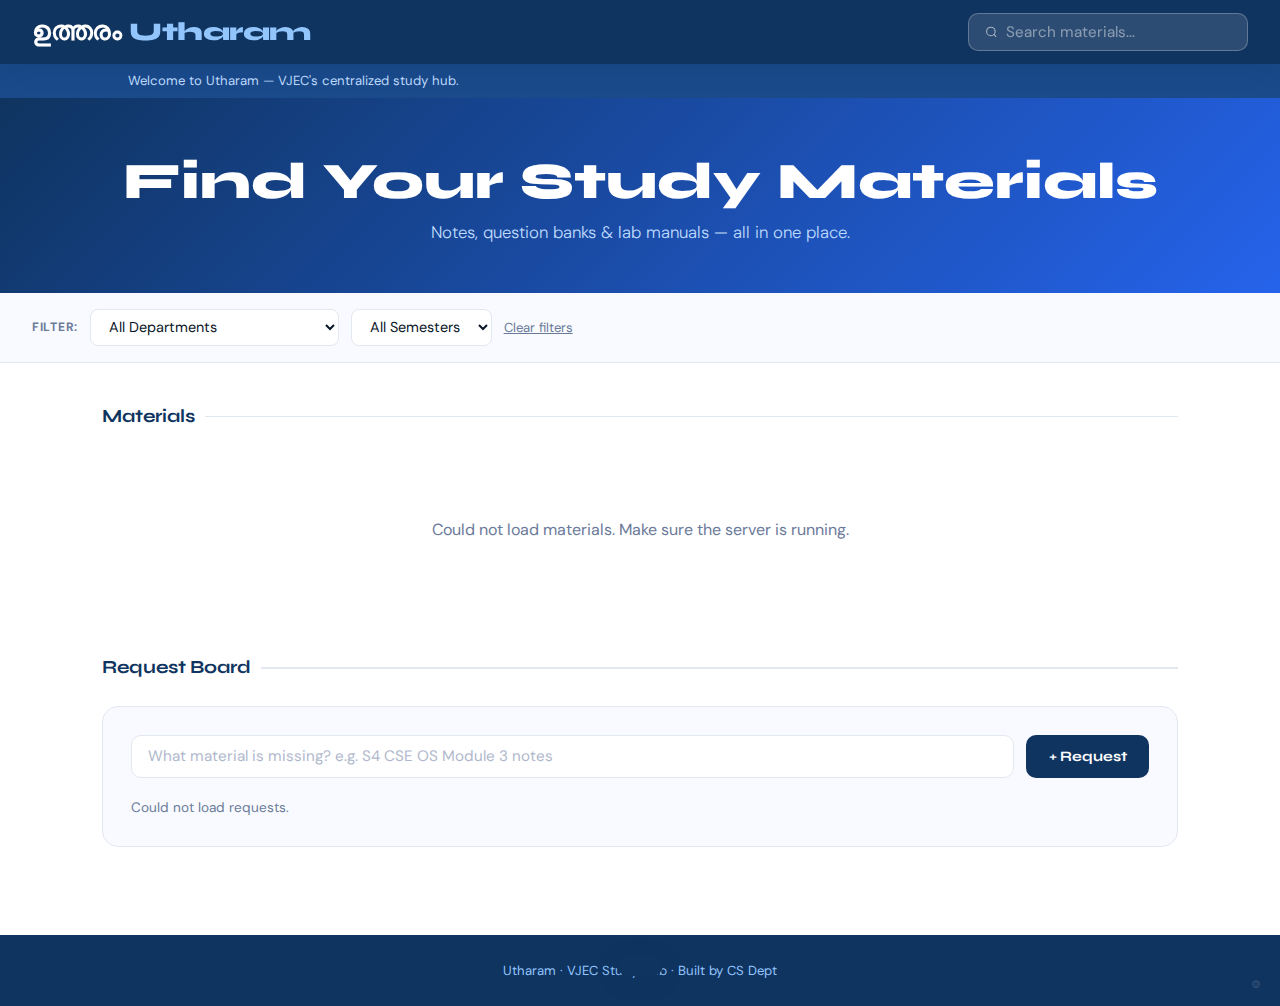
<file: frontend/index.html>
<!DOCTYPE html>
<html lang="en">

<head>
    <meta charset="UTF-8" />
    <meta name="viewport" content="width=device-width, initial-scale=1.0" />
    <title>Utharam — VJEC Study Hub</title>
    
    <link rel="stylesheet" href="css/style.css" />
</head>

<body>

    <!-- NAV -->
    <nav>
        <div class="brand">ഉത്തരം <span>Utharam</span></div>
        <div class="nav-search">
            <svg width="14" height="14" fill="none" stroke="rgba(255,255,255,0.6)" stroke-width="2" viewBox="0 0 24 24">
                <circle cx="11" cy="11" r="8" />
                <path d="m21 21-4.35-4.35" />
            </svg>
            <input type="text" id="searchInput" placeholder="Search materials..." />
        </div>
    </nav>

    <!-- MARQUEE -->
    <div class="marquee-bar">
        <span class="marquee-inner" id="marqueeText"> Welcome to Utharam — VJEC's centralized study hub.</span>
    </div>

    <!-- HERO -->
    <div class="hero">
        <h1>Find Your Study Materials</h1>
        <p>Notes, question banks & lab manuals — all in one place.</p>
    </div>

    <!-- FILTER BAR -->
    <div class="filter-bar">
        <label>Filter:</label>
        <select id="deptFilter">
            <option value="">All Departments</option>
            <option>CSE</option>
            <option>Cyber Security</option>
            <option>ADS</option>
            <option>Mechanical</option>
            <option>Electronics & Communication</option>
            <option>Electrical & Electronics</option>
            <option>Civil Engineering</option>
        </select>
        <select id="semFilter">
            <option value="">All Semesters</option>
            <option>S1</option>
            <option>S2</option>
            <option>S3</option>
            <option>S4</option>
            <option>S5</option>
            <option>S6</option>
            <option>S7</option>
            <option>S8</option>
        </select>
        <button class="btn-clear" onclick="clearFilters()">Clear filters</button>
    </div>

    <!-- MAIN -->
    <main>
        <div class="section-title"> Materials</div>
        <div id="materialsContainer" class="material-grid">
            <div class="loading">
                <div class="spinner"></div>
            </div>
        </div>

        <div class="section-title"> Request Board</div>
        <div class="request-section">
            <div class="request-input-row">
                <input class="request-input" id="requestInput" type="text"
                    placeholder="What material is missing? e.g. S4 CSE OS Module 3 notes" maxlength="200" />
                <button class="btn-submit" onclick="submitRequest()">+ Request</button>
            </div>
            <div id="requestList" class="request-list">
                <div class="loading">
                    <div class="spinner"></div>
                </div>
            </div>
        </div>
    </main>

    <!-- FOOTER -->
    <footer>
        <p>Utharam · VJEC Study Hub · Built by CS Dept</p>
        <a class="admin-link" href="admin.html">⚙</a>
    </footer>

    <div class="toast" id="toast"></div>


    <!-- PAYMENT MODAL -->
    <div class="pay-modal-overlay" id="paymentModal">
      <div class="pay-modal">
        <div class="pay-modal-header">
          <div>
            <div class="pay-modal-label">Purchase Material</div>
            <div class="pay-modal-title" id="payModalTitle"></div>
          </div>
          <button class="pay-modal-close" onclick="closePaymentModal()">&#x2715;</button>
        </div>
        <div class="pay-amount-box">
          <span>Total Amount</span>
          <strong id="payModalPrice"></strong>
        </div>
        <div class="pay-form">
          <div class="pay-field">
            <label>Cardholder Name</label>
            <input type="text" id="payName" placeholder="Name on card" />
          </div>
          <div class="pay-field">
            <label>Card Number</label>
            <input type="text" id="payCardNumber" placeholder="1234 5678 9012 3456" maxlength="19" />
          </div>
          <div class="pay-field-row">
            <div class="pay-field">
              <label>Expiry</label>
              <input type="text" id="payExpiry" placeholder="MM/YY" maxlength="5" />
            </div>
            <div class="pay-field">
              <label>CVV</label>
              <input type="text" id="payCvv" placeholder="123" maxlength="3" />
            </div>
          </div>
          <div class="pay-error" id="payError"></div>
          <button class="pay-btn" id="payBtn" onclick="processPayment()">Pay &amp; Download</button>
          <div class="pay-note">&#x1F512; Simulated payment &#x2014; no real charges</div>
        </div>
      </div>
    </div>
    <script src="js/main.js"></script>
</body>

</html>
</file>
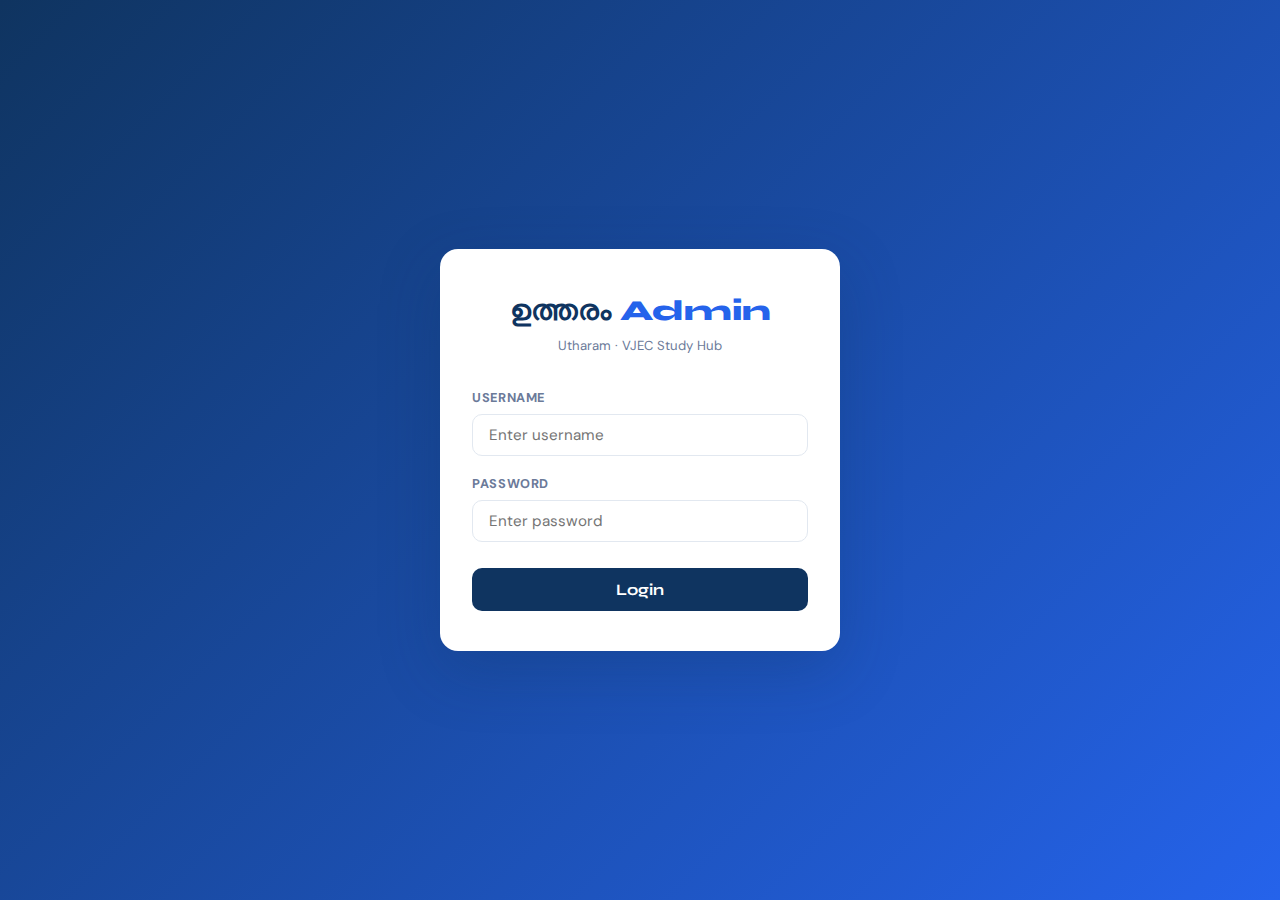
<file: frontend/admin.html>
<!DOCTYPE html>
<html lang="en">

<head>
    <meta charset="UTF-8" />
    <meta name="viewport" content="width=device-width, initial-scale=1.0" />
    <title>Utharam — Admin Panel</title>
    <link rel="stylesheet" href="css/admin.css" />
</head>

<body>

    <!-- LOGIN PAGE -->
    <div class="login-page" id="loginPage">
        <div class="login-box">
            <div class="login-logo">
                <h1>ഉത്തരം <span>Admin</span></h1>
                <p>Utharam · VJEC Study Hub</p>
            </div>
            <div class="login-error" id="loginError"></div>
            <div class="form-group">
                <label>Username</label>
                <input type="text" id="loginUsername" placeholder="Enter username" autocomplete="username" />
            </div>
            <div class="form-group">
                <label>Password</label>
                <input type="password" id="loginPassword" placeholder="Enter password"
                    autocomplete="current-password" />
            </div>
            <button class="btn-primary" onclick="login()">Login</button>
        </div>
    </div>

    <!-- ADMIN LAYOUT -->
    <div class="admin-layout" id="adminLayout">

        <!-- SIDEBAR -->
        <aside class="sidebar">
            <div class="sidebar-brand">
                ഉത്തരം <span>Admin</span>
                <small>VJEC Study Hub</small>
            </div>
            <nav class="sidebar-nav">
                <div class="nav-item active" data-panel="panelMaterials">
                    <svg width="16" height="16" fill="none" stroke="currentColor" stroke-width="2" viewBox="0 0 24 24">
                        <path
                            d="M9 12h6m-6 4h6m2 5H7a2 2 0 01-2-2V5a2 2 0 012-2h5.586a1 1 0 01.707.293l5.414 5.414a1 1 0 01.293.707V19a2 2 0 01-2 2z" />
                    </svg>
                    Materials
                </div>
                <div class="nav-item" data-panel="panelUpload">
                    <svg width="16" height="16" fill="none" stroke="currentColor" stroke-width="2" viewBox="0 0 24 24">
                        <path d="M21 15v4a2 2 0 01-2 2H5a2 2 0 01-2-2v-4M17 8l-5-5-5 5M12 3v12" />
                    </svg>
                    Upload
                </div>
                <div class="nav-item" data-panel="panelRequests">
                    <svg width="16" height="16" fill="none" stroke="currentColor" stroke-width="2" viewBox="0 0 24 24">
                        <path
                            d="M8 10h.01M12 10h.01M16 10h.01M9 16H5a2 2 0 01-2-2V6a2 2 0 012-2h14a2 2 0 012 2v8a2 2 0 01-2 2h-5l-5 5v-5z" />
                    </svg>
                    Requests
                </div>
                <div class="nav-item" data-panel="panelAnnouncements">
                    <svg width="16" height="16" fill="none" stroke="currentColor" stroke-width="2" viewBox="0 0 24 24">
                        <path
                            d="M11 5.882V19.24a1.76 1.76 0 01-3.417.592l-2.147-6.15M18 13a3 3 0 100-6M5.436 13.683A4.001 4.001 0 017 6h1.832c4.1 0 7.625-1.234 9.168-3v14c-1.543-1.766-5.067-3-9.168-3H7a3.988 3.988 0 01-1.564-.317z" />
                    </svg>
                    Announcements
                </div>
            </nav>
            <div class="sidebar-footer">
                <button class="btn-logout" onclick="logout()">Logout</button>
            </div>
        </aside>

        <!-- MAIN CONTENT -->
        <main class="admin-main">

            <!-- MATERIALS PANEL -->
            <div class="panel active" id="panelMaterials">
                <div class="page-header">
                    <h2>Materials</h2>
                    <p>All uploaded study materials</p>
                </div>
                <div class="card">
                    <div class="card-title">Uploaded Materials</div>
                    <div style="overflow-x:auto">
                        <table class="materials-table">
                            <thead>
                                <tr>
                                    <th>Title</th>
                                    <th>Dept</th>
                                    <th>Sem</th>
                                    <th>Subject</th>
                                    <th>Date</th>
                                    <th>Action</th>
                                </tr>
                            </thead>
                            <tbody id="materialsTableBody">
                                <tr class="empty-row">
                                    <td colspan="6">Loading...</td>
                                </tr>
                            </tbody>
                        </table>
                    </div>
                </div>
            </div>

            <!-- UPLOAD PANEL -->
            <div class="panel" id="panelUpload">
                <div class="page-header">
                    <h2>Upload Material</h2>
                    <p>Add a new study material to the hub</p>
                </div>
                <div class="card">
                    <div class="card-title">Material Details</div>
                    <div class="form-grid">
                        <div class="form-group">
                            <label>Title *</label>
                            <input type="text" id="matTitle" placeholder="e.g. OS Module 3 Notes" />
                        </div>
                        <div class="form-group">
                            <label>Subject *</label>
                            <input type="text" id="matSubject" placeholder="e.g. Operating Systems" />
                        </div>
                        <div class="form-group">
                            <label>Department *</label>
                            <select id="matDept">
                                <option value="">Select Department</option>
                                <option>CSE</option>
                                <option>Cyber Security</option>
                                <option>ADS</option>
                                <option>Mechanical</option>
                                <option>Electronics & Communication</option>
                                <option>Electrical & Electronics</option>
                                <option>Civil Engineering</option>
                            </select>
                        </div>
                        <div class="form-group">
                            <label>Semester *</label>
                            <select id="matSem">
                                <option value="">Select Semester</option>
                                <option>S1</option>
                                <option>S2</option>
                                <option>S3</option>
                                <option>S4</option>
                                <option>S5</option>
                                <option>S6</option>
                                <option>S7</option>
                                <option>S8</option>
                            </select>
                        </div>
                        <div class="form-group">
                            <label>Date *</label>
                            <input type="date" id="matDate" />
                        </div>
                        <div class="form-group full">
                            <label>Description (max 100 chars)</label>
                            <input type="text" id="matDescription" placeholder="Short description of this material"
                                maxlength="100" />
                            <div class="char-count" id="charCount">0/100</div>
                        </div>
                        <div class="form-group full">
                            <label>File * (PDF, DOCX, ZIP)</label>
                            <div class="file-drop" id="fileDrop">
                                <svg width="32" height="32" fill="none" stroke="#94a3b8" stroke-width="1.5"
                                    viewBox="0 0 24 24">
                                    <path d="M21 15v4a2 2 0 01-2 2H5a2 2 0 01-2-2v-4M17 8l-5-5-5 5M12 3v12" />
                                </svg>
                                <p>Drag & drop file here or click to browse</p>
                                <div class="file-name" id="fileName"></div>
                                <input type="file" id="fileInput" accept=".pdf,.docx,.doc,.ppt,.pptx,.zip" />
                            </div>
                        </div>
                    </div>
                    <div class="form-grid" style="margin-top:0">
                        <div class="form-group">
                            <label>Premium Material</label>
                            <div class="toggle-row">
                                <label class="toggle-switch">
                                    <input type="checkbox" id="matIsPremium" onchange="togglePriceField()" />
                                    <span class="toggle-slider"></span>
                                </label>
                                <span class="toggle-label" id="toggleLabel">Free</span>
                            </div>
                        </div>
                        <div class="form-group" id="priceField" style="display:none">
                            <label>Price (₹) *</label>
                            <input type="number" id="matPrice" placeholder="e.g. 49" min="1" step="1" />
                        </div>
                    </div>
                    <button class="btn-submit-form" id="uploadBtn" onclick="uploadMaterial()">Upload Material</button>
                </div>
            </div>

            <!-- REQUESTS PANEL -->
            <div class="panel" id="panelRequests">
                <div class="page-header">
                    <h2>Request Board</h2>
                    <p>Student material requests sorted by upvotes</p>
                </div>
                <div class="card">
                    <div class="card-title">All Requests</div>
                    <div style="overflow-x:auto">
                        <table class="requests-table">
                            <thead>
                                <tr>
                                    <th>Request</th>
                                    <th>Upvotes</th>
                                    <th>Action</th>
                                </tr>
                            </thead>
                            <tbody id="requestsTableBody">
                                <tr class="empty-row">
                                    <td colspan="3">Loading...</td>
                                </tr>
                            </tbody>
                        </table>
                    </div>
                </div>
            </div>

            <!-- ANNOUNCEMENTS PANEL -->
            <div class="panel" id="panelAnnouncements">
                <div class="page-header">
                    <h2>Announcements</h2>
                    <p>Manage the marquee announcement on the homepage</p>
                </div>
                <div class="card">
                    <div class="card-title">Current Announcement</div>
                    <div class="current-announcement">
                        <strong>Active Message</strong>
                        <span id="currentAnnouncement">Loading...</span>
                    </div>
                    <div class="form-group">
                        <label>New Announcement</label>
                        <input type="text" id="announcementInput" placeholder="Type new announcement message..." />
                    </div>
                    <button class="btn-submit-form" onclick="updateAnnouncement()">Update Announcement</button>
                </div>
            </div>

        </main>
    </div>

    <div class="toast" id="toast"></div>
    <script src="js/admin.js"></script>
</body>

</html>
</file>
<file: frontend/css/style.css>
@import url('https://fonts.googleapis.com/css2?family=Syne:wght@400;600;700;800&family=DM+Sans:wght@300;400;500&display=swap');

:root {
  --blue: #0f3460;
  --blue-mid: #1a4a8a;
  --blue-light: #2563eb;
  --accent: #e8f0fe;
  --white: #ffffff;
  --gray: #f8faff;
  --text: #0a1628;
  --muted: #6b7a99;
  --border: #e2e8f0;
}

*,
*::before,
*::after {
  box-sizing: border-box;
  margin: 0;
  padding: 0;
}

body {
  font-family: 'DM Sans', sans-serif;
  background: var(--white);
  color: var(--text);
  min-height: 100vh;
  font-size: 16px;
  line-height: 1.5;
}

h1,
h2,
h3,
.brand {
  font-family: 'Syne', sans-serif;
}

/* ─── NAV ─── */
nav {
  position: sticky;
  top: 0;
  z-index: 100;
  background: var(--blue);
  padding: 0 2rem;
  display: flex;
  align-items: center;
  justify-content: space-between;
  height: 64px;
  box-shadow: 0 2px 24px rgba(15, 52, 96, 0.18);
}

.brand {
  color: white;
  font-size: 1.6rem;
  font-weight: 800;
  letter-spacing: -0.5px;
  white-space: nowrap;
}

.brand span {
  color: #93c5fd;
}

.nav-search {
  display: flex;
  align-items: center;
  background: rgba(255, 255, 255, 0.12);
  border: 1.5px solid rgba(255, 255, 255, 0.25);
  border-radius: 10px;
  padding: 0.5rem 1rem;
  gap: 0.5rem;
  width: 280px;
  transition: border-color 0.2s;
}

.nav-search:focus-within {
  border-color: rgba(255, 255, 255, 0.6);
}

.nav-search input {
  background: none;
  border: none;
  outline: none;
  color: white;
  font-family: 'DM Sans', sans-serif;
  font-size: 0.95rem;
  width: 100%;
}

.nav-search input::placeholder {
  color: rgba(255, 255, 255, 0.45);
}

/* ─── MARQUEE ─── */
.marquee-bar {
  background: var(--blue-mid);
  color: #bfdbfe;
  font-size: 0.82rem;
  padding: 0.45rem 0;
  overflow: hidden;
  white-space: nowrap;
}

.marquee-inner {
  display: inline-block;
  padding-left: 10%;
  /* Start the first message halfway across */
  animation: marquee 70s linear infinite;
  /* Adjusted speed for better readability */
}

@keyframes marquee {
  0% {
    transform: translateX(0);
  }

  100% {
    transform: translateX(-50%);
  }

  /* Move only halfway since text is duplicated */
}

/* ─── HERO ─── */
.hero {
  background: linear-gradient(135deg, var(--blue) 0%, var(--blue-light) 100%);
  color: white;
  padding: 3.5rem 2rem 3rem;
  text-align: center;
}

.hero h1 {
  font-size: clamp(2rem, 5vw, 3.2rem);
  font-weight: 800;
  line-height: 1.1;
  margin-bottom: 0.6rem;
}

.hero p {
  color: #bfdbfe;
  font-size: 1.05rem;
  font-weight: 300;
}

/* ─── FILTER BAR ─── */
.filter-bar {
  background: var(--gray);
  border-bottom: 1.5px solid var(--border);
  padding: 1rem 2rem;
  display: flex;
  gap: 0.75rem;
  flex-wrap: wrap;
  align-items: center;
}

.filter-bar label {
  font-size: 0.75rem;
  font-weight: 700;
  color: var(--muted);
  text-transform: uppercase;
  letter-spacing: 0.06em;
}

select {
  font-family: 'DM Sans', sans-serif;
  font-size: 0.9rem;
  border: 1.5px solid var(--border);
  border-radius: 8px;
  padding: 0.45rem 0.9rem;
  background: white;
  color: var(--text);
  outline: none;
  cursor: pointer;
  transition: border-color 0.2s;
  appearance: auto;
}

select:focus {
  border-color: var(--blue-light);
}

.btn-clear {
  font-family: 'DM Sans', sans-serif;
  font-size: 0.82rem;
  color: var(--muted);
  background: none;
  border: none;
  cursor: pointer;
  text-decoration: underline;
  padding: 0;
}

.btn-clear:hover {
  color: var(--blue);
}

/* ─── MAIN ─── */
main {
  max-width: 1140px;
  margin: 0 auto;
  padding: 2.5rem 2rem;
}

.section-title {
  font-family: 'Syne', sans-serif;
  font-size: 1.15rem;
  font-weight: 700;
  color: var(--blue);
  margin-bottom: 1.5rem;
  display: flex;
  align-items: center;
  gap: 0.6rem;
}

.section-title::after {
  content: '';
  flex: 1;
  height: 1.5px;
  background: var(--border);
}

/* ─── MATERIAL GRID ─── */
.material-grid {
  display: grid;
  grid-template-columns: repeat(3, 1fr);
  gap: 1.25rem;
  margin-bottom: 3rem;
}

@media (max-width: 900px) {
  .material-grid {
    grid-template-columns: repeat(2, 1fr);
  }
}

@media (max-width: 560px) {
  .material-grid {
    grid-template-columns: 1fr;
  }
}

.material-card {
  background: white;
  border: 1.5px solid var(--border);
  border-radius: 14px;
  padding: 1.4rem;
  display: flex;
  flex-direction: column;
  gap: 0.8rem;
  position: relative;
  overflow: hidden;
  transition: box-shadow 0.2s, transform 0.2s, border-color 0.2s;
}

.material-card::before {
  content: '';
  position: absolute;
  top: 0;
  left: 0;
  right: 0;
  height: 3px;
  background: linear-gradient(90deg, var(--blue), var(--blue-light));
  opacity: 0;
  transition: opacity 0.2s;
}

.material-card:hover {
  border-color: #bfdbfe;
  box-shadow: 0 6px 28px rgba(37, 99, 235, 0.1);
  transform: translateY(-3px);
}

.material-card:hover::before {
  opacity: 1;
}

.card-tags {
  display: flex;
  gap: 0.4rem;
  flex-wrap: wrap;
}

.tag {
  font-size: 0.7rem;
  font-weight: 700;
  padding: 0.22rem 0.55rem;
  border-radius: 5px;
  background: var(--accent);
  color: var(--blue-light);
  text-transform: uppercase;
  letter-spacing: 0.04em;
}

.tag.sem {
  background: #f0fdf4;
  color: #16a34a;
}

.tag.subject {
  background: #fff7ed;
  color: #ea580c;
}

.card-title {
  font-family: 'Syne', sans-serif;
  font-size: 1rem;
  font-weight: 700;
  color: var(--text);
  line-height: 1.35;
}

.card-desc {
  font-size: 0.87rem;
  color: var(--muted);
  line-height: 1.55;
}

.card-date {
  font-size: 0.78rem;
  color: #94a3b8;
  display: flex;
  align-items: center;
  gap: 0.35rem;
  margin-top: auto;
}

.card-actions {
  display: flex;
  gap: 0.6rem;
}

.btn-preview,
.btn-download {
  flex: 1;
  font-family: 'DM Sans', sans-serif;
  font-size: 0.85rem;
  font-weight: 500;
  padding: 0.55rem 0.5rem;
  border-radius: 8px;
  cursor: pointer;
  border: none;
  text-align: center;
  text-decoration: none;
  display: flex;
  align-items: center;
  justify-content: center;
  gap: 0.35rem;
  transition: all 0.15s;
}

.btn-preview {
  background: var(--accent);
  color: var(--blue-light);
  border: 1.5px solid #bfdbfe;
}

.btn-preview:hover {
  background: #dbeafe;
}

.btn-download {
  background: var(--blue);
  color: white;
}

.btn-download:hover {
  background: var(--blue-mid);
}

/* ─── EMPTY STATE ─── */
.empty-state {
  grid-column: 1 / -1;
  text-align: center;
  padding: 4rem 2rem;
  color: var(--muted);
}

.empty-state svg {
  display: block;
  margin: 0 auto 1rem;
  opacity: 0.25;
}

/* ─── REQUEST BOARD ─── */
.request-section {
  background: var(--gray);
  border: 1.5px solid var(--border);
  border-radius: 16px;
  padding: 1.75rem;
  margin-bottom: 3rem;
}

.request-input-row {
  display: flex;
  gap: 0.75rem;
  margin-bottom: 1.25rem;
}

.request-input {
  flex: 1;
  font-family: 'DM Sans', sans-serif;
  font-size: 0.95rem;
  border: 1.5px solid var(--border);
  border-radius: 10px;
  padding: 0.65rem 1rem;
  outline: none;
  background: white;
  color: var(--text);
  transition: border-color 0.2s;
}

.request-input:focus {
  border-color: var(--blue-light);
}

.request-input::placeholder {
  color: #b0b8cc;
}

.btn-submit {
  font-family: 'Syne', sans-serif;
  font-size: 0.9rem;
  font-weight: 700;
  background: var(--blue);
  color: white;
  border: none;
  border-radius: 10px;
  padding: 0.65rem 1.4rem;
  cursor: pointer;
  transition: background 0.2s;
  white-space: nowrap;
}

.btn-submit:hover {
  background: var(--blue-mid);
}

.request-list {
  display: flex;
  flex-direction: column;
  gap: 0.65rem;
}

.request-item {
  background: white;
  border: 1.5px solid var(--border);
  border-radius: 10px;
  padding: 0.9rem 1.1rem;
  display: flex;
  align-items: center;
  justify-content: space-between;
  gap: 1rem;
}

.request-content {
  font-size: 0.9rem;
  color: var(--text);
  flex: 1;
  line-height: 1.4;
}

.upvote-btn {
  display: flex;
  flex-direction: column;
  align-items: center;
  gap: 0.1rem;
  background: var(--accent);
  border: 1.5px solid #bfdbfe;
  border-radius: 8px;
  padding: 0.45rem 0.8rem;
  cursor: pointer;
  transition: all 0.15s;
  font-family: 'Syne', sans-serif;
  font-weight: 700;
  font-size: 0.88rem;
  color: var(--blue-light);
  min-width: 52px;
  text-align: center;
}

.upvote-btn:hover {
  background: #dbeafe;
}

.upvote-btn.voted {
  background: var(--blue);
  color: white;
  border-color: var(--blue);
}

.upvote-arrow {
  font-size: 0.65rem;
}

/* ─── FOOTER ─── */
footer {
  background: var(--blue);
  color: #93c5fd;
  text-align: center;
  padding: 1.6rem 2rem;
  font-size: 0.82rem;
  position: relative;
}

.admin-link {
  position: absolute;
  bottom: 0.8rem;
  right: 1.2rem;
  opacity: 0.15;
  font-size: 0.7rem;
  color: white;
  text-decoration: none;
  transition: opacity 0.2s;
}

.admin-link:hover {
  opacity: 0.5;
}

/* ─── LOADING ─── */
.loading {
  grid-column: 1 / -1;
  display: flex;
  justify-content: center;
  padding: 3rem;
}

.spinner {
  width: 30px;
  height: 30px;
  border: 3px solid var(--border);
  border-top-color: var(--blue-light);
  border-radius: 50%;
  animation: spin 0.7s linear infinite;
}

@keyframes spin {
  to {
    transform: rotate(360deg);
  }
}

/* ─── TOAST ─── */
.toast {
  position: fixed;
  bottom: 1.5rem;
  left: 50%;
  transform: translateX(-50%) translateY(100px);
  background: var(--blue);
  color: white;
  padding: 0.65rem 1.4rem;
  border-radius: 10px;
  font-size: 0.88rem;
  font-family: 'DM Sans', sans-serif;
  transition: transform 0.3s ease;
  z-index: 999;
  white-space: nowrap;
  box-shadow: 0 4px 20px rgba(15, 52, 96, 0.25);
}

.toast.show {
  transform: translateX(-50%) translateY(0);
}

/* ─── MOBILE ─── */
@media (max-width: 600px) {
  nav {
    padding: 0 1rem;
  }

  .nav-search {
    display: none;
  }

  .filter-bar {
    padding: 0.75rem 1rem;
  }

  main {
    padding: 1.5rem 1rem;
  }

  .request-input-row {
    flex-direction: column;
  }

  .request-section {
    padding: 1.25rem;
  }

  footer {
    padding: 1.25rem 1rem;
  }
}
/* ─── PREMIUM CARD ─── */
.premium-card {
  border-color: #fbbf24;
  background: linear-gradient(135deg, #fffbeb 0%, #ffffff 60%);
}

.premium-card::before {
  background: linear-gradient(90deg, #f59e0b, #fbbf24) !important;
}

.premium-card:hover {
  border-color: #f59e0b;
  box-shadow: 0 6px 28px rgba(245, 158, 11, 0.15);
}

.tag.premium-tag {
  background: #fef3c7;
  color: #d97706;
  border: 1px solid #fde68a;
}

.btn-buy {
  width: 100%;
  font-family: 'Syne', sans-serif;
  font-size: 0.88rem;
  font-weight: 700;
  background: linear-gradient(135deg, #f59e0b, #d97706);
  color: white;
  border: none;
  border-radius: 8px;
  padding: 0.6rem 1rem;
  cursor: pointer;
  transition: all 0.15s;
  text-align: center;
}

.btn-buy:hover {
  background: linear-gradient(135deg, #d97706, #b45309);
  transform: translateY(-1px);
}

/* ─── PAYMENT MODAL ─── */
.pay-modal-overlay {
  display: none;
  position: fixed;
  inset: 0;
  background: rgba(10, 22, 40, 0.6);
  backdrop-filter: blur(4px);
  z-index: 1000;
  align-items: center;
  justify-content: center;
  padding: 1rem;
}

.pay-modal-overlay.open {
  display: flex;
}

.pay-modal {
  background: white;
  border-radius: 20px;
  width: 100%;
  max-width: 420px;
  box-shadow: 0 20px 60px rgba(10, 22, 40, 0.3);
  overflow: hidden;
  animation: modalIn 0.25s ease;
}

@keyframes modalIn {
  from { opacity: 0; transform: translateY(20px) scale(0.97); }
  to   { opacity: 1; transform: translateY(0) scale(1); }
}

.pay-modal-header {
  display: flex;
  justify-content: space-between;
  align-items: flex-start;
  padding: 1.5rem 1.5rem 0;
}

.pay-modal-label {
  font-size: 0.72rem;
  font-weight: 700;
  text-transform: uppercase;
  letter-spacing: 0.08em;
  color: var(--muted);
  margin-bottom: 0.2rem;
}

.pay-modal-title {
  font-family: 'Syne', sans-serif;
  font-size: 1.05rem;
  font-weight: 700;
  color: var(--text);
  max-width: 280px;
  line-height: 1.3;
}

.pay-modal-close {
  background: var(--gray);
  border: none;
  border-radius: 8px;
  width: 32px;
  height: 32px;
  cursor: pointer;
  font-size: 0.9rem;
  color: var(--muted);
  flex-shrink: 0;
  transition: background 0.15s;
}

.pay-modal-close:hover {
  background: var(--border);
}

.pay-amount-box {
  margin: 1.25rem 1.5rem;
  background: linear-gradient(135deg, #fffbeb, #fef3c7);
  border: 1.5px solid #fde68a;
  border-radius: 12px;
  padding: 1rem 1.25rem;
  display: flex;
  justify-content: space-between;
  align-items: center;
  font-size: 0.88rem;
  color: #92400e;
}

.pay-amount-box strong {
  font-family: 'Syne', sans-serif;
  font-size: 1.3rem;
  color: #d97706;
}

.pay-form {
  padding: 0 1.5rem 1.5rem;
  display: flex;
  flex-direction: column;
  gap: 0.9rem;
}

.pay-field {
  display: flex;
  flex-direction: column;
  gap: 0.35rem;
  flex: 1;
}

.pay-field label {
  font-size: 0.78rem;
  font-weight: 600;
  color: var(--muted);
  text-transform: uppercase;
  letter-spacing: 0.04em;
}

.pay-field input {
  font-family: 'DM Sans', sans-serif;
  font-size: 0.95rem;
  border: 1.5px solid var(--border);
  border-radius: 10px;
  padding: 0.65rem 0.9rem;
  outline: none;
  color: var(--text);
  transition: border-color 0.2s;
  background: white;
}

.pay-field input:focus {
  border-color: #f59e0b;
}

.pay-field-row {
  display: flex;
  gap: 0.75rem;
}

.pay-error {
  font-size: 0.82rem;
  color: #dc2626;
  min-height: 1.2em;
}

.pay-btn {
  font-family: 'Syne', sans-serif;
  font-size: 1rem;
  font-weight: 700;
  background: linear-gradient(135deg, #f59e0b, #d97706);
  color: white;
  border: none;
  border-radius: 12px;
  padding: 0.85rem;
  cursor: pointer;
  transition: all 0.2s;
  margin-top: 0.25rem;
}

.pay-btn:hover:not(:disabled) {
  background: linear-gradient(135deg, #d97706, #b45309);
  transform: translateY(-1px);
}

.pay-btn:disabled {
  opacity: 0.75;
  cursor: not-allowed;
  transform: none;
}

.pay-note {
  text-align: center;
  font-size: 0.75rem;
  color: var(--muted);
}
</file>
<file: frontend/css/admin.css>
@import url('https://fonts.googleapis.com/css2?family=Syne:wght@400;600;700;800&family=DM+Sans:wght@300;400;500&display=swap');

:root {
    --blue: #0f3460;
    --blue-mid: #1a4a8a;
    --blue-light: #2563eb;
    --accent: #e8f0fe;
    --white: #ffffff;
    --gray: #f8faff;
    --text: #0a1628;
    --muted: #6b7a99;
    --border: #e2e8f0;
    --danger: #dc2626;
    --danger-light: #fef2f2;
    --success: #16a34a;
    --success-light: #f0fdf4;
}

*,
*::before,
*::after {
    box-sizing: border-box;
    margin: 0;
    padding: 0;
}

body {
    font-family: 'DM Sans', sans-serif;
    background: var(--gray);
    color: var(--text);
    min-height: 100vh;
    font-size: 16px;
    line-height: 1.5;
}

h1,
h2,
h3,
.brand {
    font-family: 'Syne', sans-serif;
}

/* ─── LOGIN PAGE ─── */
.login-page {
    min-height: 100vh;
    display: flex;
    align-items: center;
    justify-content: center;
    background: linear-gradient(135deg, var(--blue) 0%, var(--blue-light) 100%);
    padding: 1.5rem;
}

.login-box {
    background: white;
    border-radius: 18px;
    padding: 2.5rem 2rem;
    width: 100%;
    max-width: 400px;
    box-shadow: 0 20px 60px rgba(15, 52, 96, 0.25);
}

.login-logo {
    text-align: center;
    margin-bottom: 2rem;
}

.login-logo h1 {
    font-size: 1.8rem;
    font-weight: 800;
    color: var(--blue);
}

.login-logo h1 span {
    color: var(--blue-light);
}

.login-logo p {
    font-size: 0.82rem;
    color: var(--muted);
    margin-top: 0.25rem;
}

.form-group {
    margin-bottom: 1.1rem;
}

.form-group label {
    display: block;
    font-size: 0.8rem;
    font-weight: 700;
    color: var(--muted);
    text-transform: uppercase;
    letter-spacing: 0.05em;
    margin-bottom: 0.4rem;
}

.form-group input,
.form-group select,
.form-group textarea {
    width: 100%;
    font-family: 'DM Sans', sans-serif;
    font-size: 0.95rem;
    border: 1.5px solid var(--border);
    border-radius: 10px;
    padding: 0.65rem 1rem;
    outline: none;
    background: white;
    color: var(--text);
    transition: border-color 0.2s;
}

.form-group input:focus,
.form-group select:focus,
.form-group textarea:focus {
    border-color: var(--blue-light);
}

.form-group textarea {
    resize: vertical;
    min-height: 80px;
}

.btn-primary {
    width: 100%;
    font-family: 'Syne', sans-serif;
    font-size: 1rem;
    font-weight: 700;
    background: var(--blue);
    color: white;
    border: none;
    border-radius: 10px;
    padding: 0.75rem;
    cursor: pointer;
    transition: background 0.2s;
    margin-top: 0.5rem;
}

.btn-primary:hover {
    background: var(--blue-mid);
}

.login-error {
    background: var(--danger-light);
    color: var(--danger);
    font-size: 0.85rem;
    padding: 0.6rem 1rem;
    border-radius: 8px;
    margin-bottom: 1rem;
    display: none;
}

.login-error.show {
    display: block;
}

/* ─── ADMIN LAYOUT ─── */
.admin-layout {
    display: none;
}

.admin-layout.show {
    display: flex;
    min-height: 100vh;
}

/* SIDEBAR */
.sidebar {
    width: 240px;
    background: var(--blue);
    display: flex;
    flex-direction: column;
    padding: 1.5rem 0;
    position: fixed;
    top: 0;
    left: 0;
    bottom: 0;
    z-index: 50;
}

.sidebar-brand {
    color: white;
    font-family: 'Syne', sans-serif;
    font-size: 1.2rem;
    font-weight: 800;
    padding: 0 1.5rem 1.5rem;
    border-bottom: 1px solid rgba(255, 255, 255, 0.1);
}

.sidebar-brand span {
    color: #93c5fd;
}

.sidebar-brand small {
    display: block;
    font-family: 'DM Sans', sans-serif;
    font-size: 0.72rem;
    color: rgba(255, 255, 255, 0.4);
    font-weight: 400;
    margin-top: 0.15rem;
}

.sidebar-nav {
    flex: 1;
    padding: 1rem 0;
}

.nav-item {
    display: flex;
    align-items: center;
    gap: 0.75rem;
    padding: 0.75rem 1.5rem;
    color: rgba(255, 255, 255, 0.6);
    font-size: 0.9rem;
    cursor: pointer;
    transition: all 0.15s;
    border-left: 3px solid transparent;
    user-select: none;
}

.nav-item:hover {
    background: rgba(255, 255, 255, 0.07);
    color: white;
}

.nav-item.active {
    background: rgba(255, 255, 255, 0.1);
    color: white;
    border-left-color: #93c5fd;
}

.nav-item svg {
    flex-shrink: 0;
}

.sidebar-footer {
    padding: 1rem 1.5rem;
    border-top: 1px solid rgba(255, 255, 255, 0.1);
}

.btn-logout {
    width: 100%;
    font-family: 'DM Sans', sans-serif;
    font-size: 0.85rem;
    background: rgba(255, 255, 255, 0.08);
    color: rgba(255, 255, 255, 0.7);
    border: 1px solid rgba(255, 255, 255, 0.15);
    border-radius: 8px;
    padding: 0.6rem;
    cursor: pointer;
    transition: all 0.2s;
}

.btn-logout:hover {
    background: rgba(220, 38, 38, 0.2);
    color: #fca5a5;
    border-color: rgba(220, 38, 38, 0.3);
}

/* MAIN CONTENT */
.admin-main {
    margin-left: 240px;
    flex: 1;
    padding: 2rem;
    max-width: calc(100% - 240px);
}

.page-header {
    margin-bottom: 2rem;
}

.page-header h2 {
    font-size: 1.5rem;
    font-weight: 800;
    color: var(--blue);
}

.page-header p {
    font-size: 0.88rem;
    color: var(--muted);
    margin-top: 0.2rem;
}

/* PANELS */
.panel {
    display: none;
}

.panel.active {
    display: block;
}

/* CARDS */
.card {
    background: white;
    border: 1.5px solid var(--border);
    border-radius: 14px;
    padding: 1.75rem;
    margin-bottom: 1.5rem;
}

.card-title {
    font-family: 'Syne', sans-serif;
    font-size: 1rem;
    font-weight: 700;
    color: var(--blue);
    margin-bottom: 1.25rem;
    padding-bottom: 0.75rem;
    border-bottom: 1.5px solid var(--border);
}

/* UPLOAD FORM GRID */
.form-grid {
    display: grid;
    grid-template-columns: 1fr 1fr;
    gap: 1rem;
}

.form-grid .full {
    grid-column: 1 / -1;
}

/* FILE DROP ZONE */
.file-drop {
    border: 2px dashed var(--border);
    border-radius: 10px;
    padding: 2rem;
    text-align: center;
    cursor: pointer;
    transition: all 0.2s;
    background: var(--gray);
}

.file-drop:hover,
.file-drop.dragover {
    border-color: var(--blue-light);
    background: var(--accent);
}

.file-drop p {
    font-size: 0.88rem;
    color: var(--muted);
    margin-top: 0.5rem;
}

.file-drop .file-name {
    font-size: 0.88rem;
    color: var(--blue-light);
    font-weight: 600;
    margin-top: 0.5rem;
}

.file-drop input[type="file"] {
    display: none;
}

/* CHAR COUNTER */
.char-count {
    font-size: 0.75rem;
    color: var(--muted);
    text-align: right;
    margin-top: 0.25rem;
}

.char-count.warn {
    color: var(--danger);
}

/* SUBMIT BTN */
.btn-submit-form {
    font-family: 'Syne', sans-serif;
    font-size: 0.95rem;
    font-weight: 700;
    background: var(--blue);
    color: white;
    border: none;
    border-radius: 10px;
    padding: 0.75rem 2rem;
    cursor: pointer;
    transition: background 0.2s;
    margin-top: 0.5rem;
}

.btn-submit-form:hover {
    background: var(--blue-mid);
}

.btn-submit-form:disabled {
    opacity: 0.6;
    cursor: not-allowed;
}

/* MATERIALS TABLE */
.materials-table {
    width: 100%;
    border-collapse: collapse;
    font-size: 0.88rem;
}

.materials-table th {
    text-align: left;
    font-size: 0.72rem;
    font-weight: 700;
    text-transform: uppercase;
    letter-spacing: 0.05em;
    color: var(--muted);
    padding: 0.6rem 0.75rem;
    border-bottom: 1.5px solid var(--border);
}

.materials-table td {
    padding: 0.85rem 0.75rem;
    border-bottom: 1px solid var(--border);
    color: var(--text);
    vertical-align: middle;
}

.materials-table tr:last-child td {
    border-bottom: none;
}

.materials-table tr:hover td {
    background: var(--gray);
}

.btn-delete {
    font-family: 'DM Sans', sans-serif;
    font-size: 0.8rem;
    background: var(--danger-light);
    color: var(--danger);
    border: 1px solid #fecaca;
    border-radius: 6px;
    padding: 0.3rem 0.7rem;
    cursor: pointer;
    transition: all 0.15s;
}

.btn-delete:hover {
    background: #fee2e2;
}

/* REQUESTS TABLE */
.requests-table {
    width: 100%;
    border-collapse: collapse;
    font-size: 0.88rem;
}

.requests-table th {
    text-align: left;
    font-size: 0.72rem;
    font-weight: 700;
    text-transform: uppercase;
    letter-spacing: 0.05em;
    color: var(--muted);
    padding: 0.6rem 0.75rem;
    border-bottom: 1.5px solid var(--border);
}

.requests-table td {
    padding: 0.85rem 0.75rem;
    border-bottom: 1px solid var(--border);
    color: var(--text);
    vertical-align: middle;
}

.requests-table tr:last-child td {
    border-bottom: none;
}

.requests-table tr:hover td {
    background: var(--gray);
}

.upvote-badge {
    background: var(--accent);
    color: var(--blue-light);
    font-weight: 700;
    font-size: 0.82rem;
    padding: 0.2rem 0.6rem;
    border-radius: 6px;
    display: inline-block;
}

/* ANNOUNCEMENT */
.current-announcement {
    background: var(--accent);
    border: 1.5px solid #bfdbfe;
    border-radius: 10px;
    padding: 1rem 1.25rem;
    margin-bottom: 1.25rem;
    font-size: 0.9rem;
    color: var(--blue);
}

.current-announcement strong {
    font-size: 0.72rem;
    text-transform: uppercase;
    letter-spacing: 0.05em;
    color: var(--muted);
    display: block;
    margin-bottom: 0.3rem;
}

/* TOAST */
.toast {
    position: fixed;
    bottom: 1.5rem;
    left: 50%;
    transform: translateX(-50%) translateY(100px);
    background: var(--blue);
    color: white;
    padding: 0.65rem 1.4rem;
    border-radius: 10px;
    font-size: 0.88rem;
    font-family: 'DM Sans', sans-serif;
    transition: transform 0.3s ease;
    z-index: 999;
    white-space: nowrap;
    box-shadow: 0 4px 20px rgba(15, 52, 96, 0.25);
}

.toast.success {
    background: var(--success);
}

.toast.error {
    background: var(--danger);
}

.toast.show {
    transform: translateX(-50%) translateY(0);
}

/* EMPTY */
.empty-row td {
    text-align: center;
    padding: 2.5rem;
    color: var(--muted);
    font-size: 0.88rem;
}

/* MOBILE */
@media (max-width: 768px) {
    .sidebar {
        width: 100%;
        height: auto;
        position: relative;
        flex-direction: row;
        flex-wrap: wrap;
        padding: 0.75rem 1rem;
    }

    .sidebar-brand {
        border-bottom: none;
        padding: 0;
        margin-right: auto;
    }

    .sidebar-nav {
        display: flex;
        flex-direction: row;
        padding: 0;
        width: 100%;
        overflow-x: auto;
    }

    .nav-item {
        padding: 0.5rem 0.75rem;
        font-size: 0.8rem;
        border-left: none;
        border-bottom: 3px solid transparent;
    }

    .nav-item.active {
        border-left: none;
        border-bottom-color: #93c5fd;
    }

    .sidebar-footer {
        display: none;
    }

    .admin-layout.show {
        flex-direction: column;
    }

    .admin-main {
        margin-left: 0;
        max-width: 100%;
        padding: 1.25rem 1rem;
    }

    .form-grid {
        grid-template-columns: 1fr;
    }
}
/* ─── PREMIUM TOGGLE ─── */
.toggle-row {
  display: flex;
  align-items: center;
  gap: 0.75rem;
  padding: 0.5rem 0;
}

.toggle-switch {
  position: relative;
  display: inline-block;
  width: 44px;
  height: 24px;
}

.toggle-switch input {
  opacity: 0;
  width: 0;
  height: 0;
}

.toggle-slider {
  position: absolute;
  inset: 0;
  background: #e2e8f0;
  border-radius: 24px;
  cursor: pointer;
  transition: background 0.2s;
}

.toggle-slider::before {
  content: '';
  position: absolute;
  width: 18px;
  height: 18px;
  left: 3px;
  top: 3px;
  background: white;
  border-radius: 50%;
  transition: transform 0.2s;
  box-shadow: 0 1px 4px rgba(0,0,0,0.15);
}

.toggle-switch input:checked + .toggle-slider {
  background: #f59e0b;
}

.toggle-switch input:checked + .toggle-slider::before {
  transform: translateX(20px);
}

.toggle-label {
  font-size: 0.88rem;
  font-weight: 600;
  color: var(--text-muted, #64748b);
}
</file>
